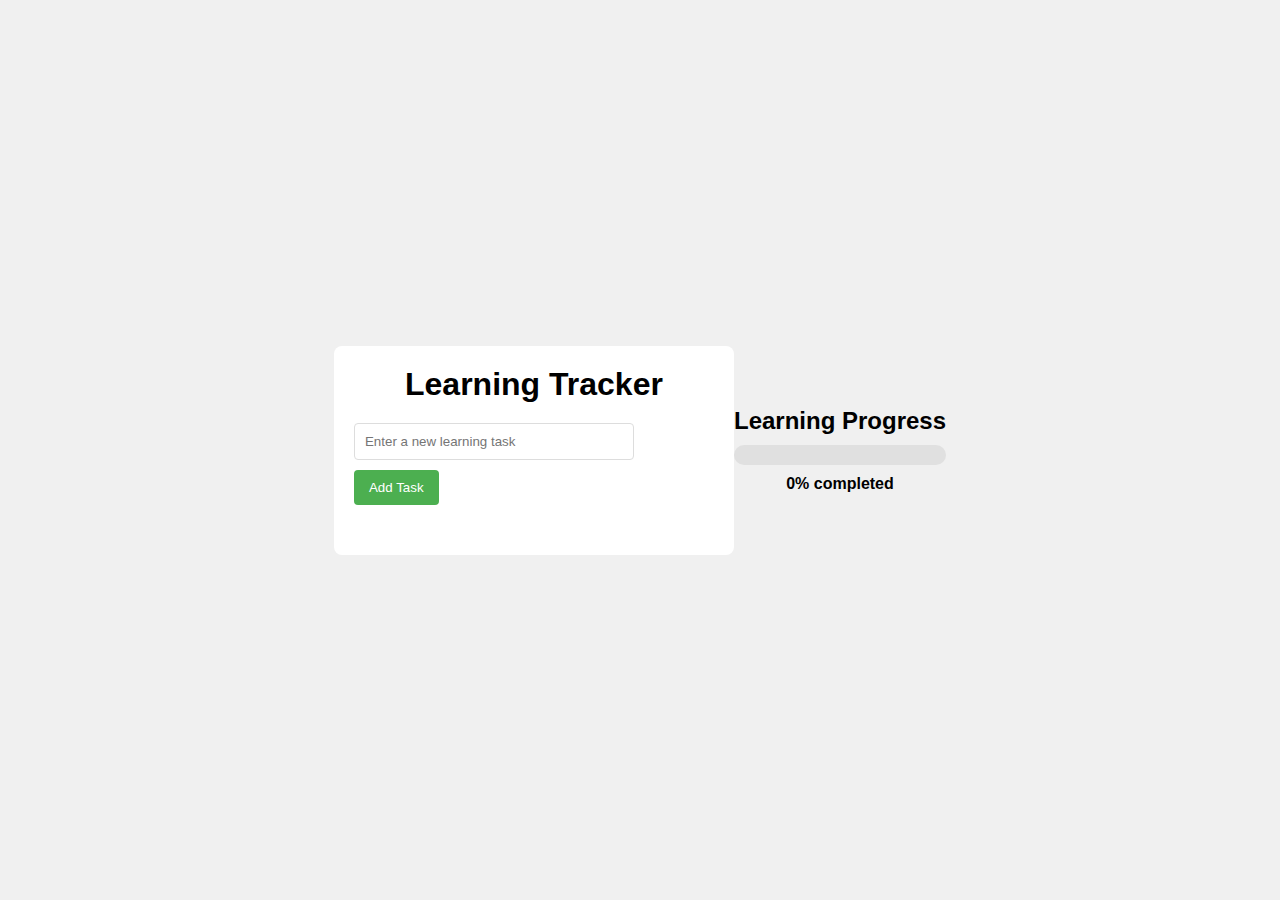
<file: index.html>
<!DOCTYPE html>
<html lang="en">
<head>
    <meta charset="UTF-8">
    <meta name="viewport" content="width=device-width, initial-scale=1.0">
    <title>Learning Tracker</title>
    <link rel="stylesheet" href="styles.css">
</head>
<body>
    <div class="container">
        <h1>Learning Tracker</h1>

        <div class="todo-section">
            <input type="text" id="taskInput" placeholder="Enter a new learning task">
            <button id="addTaskButton">Add Task</button>
            <ul id="taskList"></ul>
        </div>
    </div>

	<div class="progress-section">
		<h2>Learning Progress</h2>
		<div class="progress-container">
			<div id="progressBar"></div>
		</div>
		<p id="progressText">0% completed</p>
	</div>

    <script src="script.js"></script>
</body>
</html>
</file>
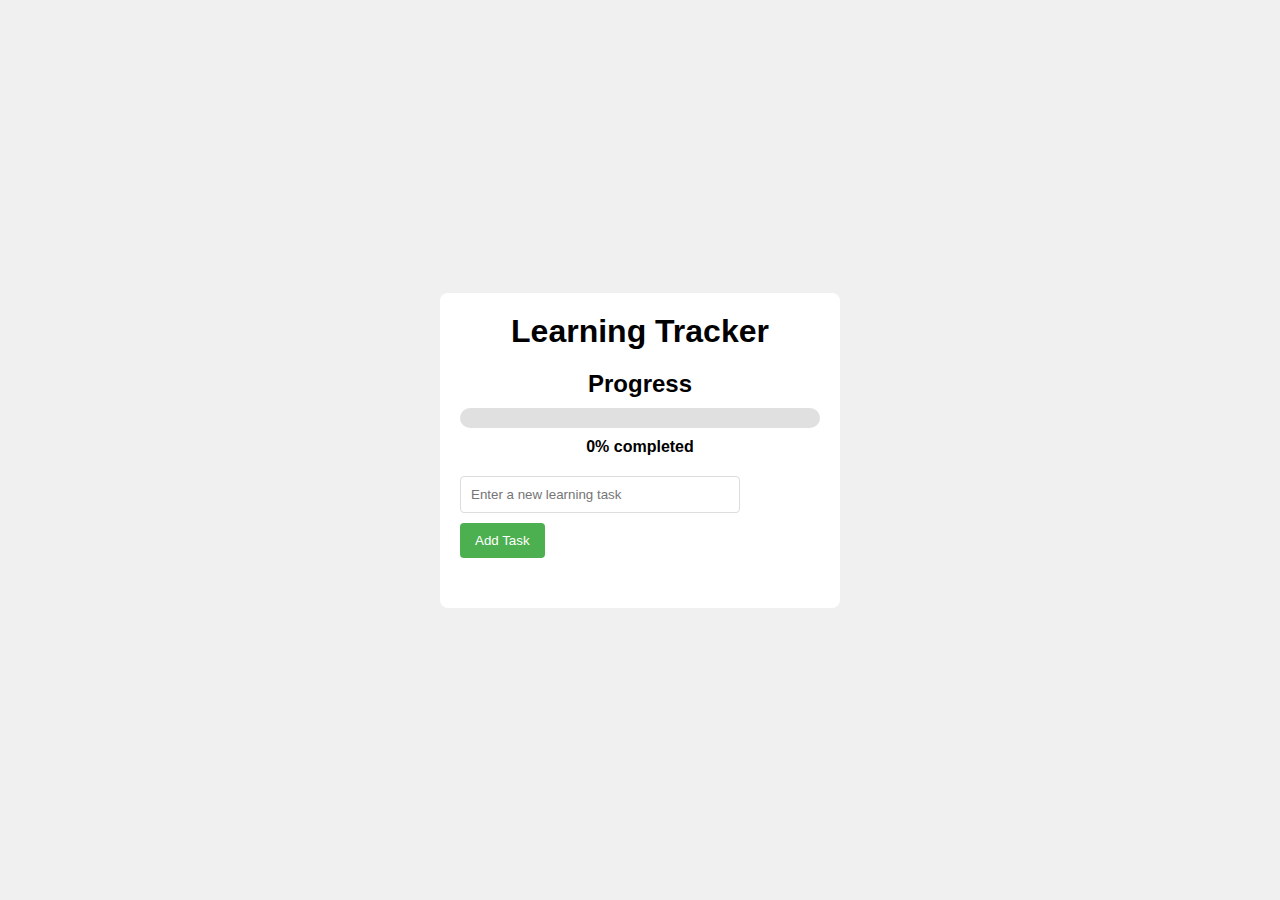
<file: docs/index.html>
<!DOCTYPE html>
<html lang="en">
<head>
    <meta charset="UTF-8">
    <meta name="viewport" content="width=device-width, initial-scale=1.0">
    <title>Learning Tracker</title>
    <link rel="stylesheet" href="styles.css">
</head>
<body>
    <div class="container">
        <h1>Learning Tracker</h1>

        <div class="progress-section">
            <h2>Progress</h2>
            <div class="progress-container">
                <div id="progressBar"></div>
            </div>
            <p id="progressText">0% completed</p>
        </div>

        <div class="todo-section">
            <input type="text" id="taskInput" placeholder="Enter a new learning task">
            <button id="addTaskButton">Add Task</button>
            <ul id="taskList"></ul>
        </div>
    </div>

	

    <script src="script.js"></script>
</body>
</html>
</file>
<file: styles.css>
* {
    margin: 0;
    padding: 0;
    box-sizing: border-box;
}

body {
    font-family: Arial, sans-serif;
    background-color: #f0f0f0;
    display: flex;
    justify-content: center;
    align-items: center;
    height: 100vh;
}

.container {
    background-color: white;
    padding: 20px;
    border-radius: 8px;
    width: 400px;
}

h1 {
    text-align: center;
    margin-bottom: 20px;
}

.todo-section {
    margin-bottom: 30px;
    align-items: center;
}

input[type="text"] {
    width: calc(100% - 80px);
    padding: 10px;
    margin-right: 10px;
    border-radius: 4px;
    border: 1px solid #ddd;
}

button {
    padding: 10px 15px;
    margin-top: 10px;
    border-radius: 4px;
    background-color: #4CAF50;
    color: white;
    border: none;
}

button:hover {
    background-color: #45a049;
}

ul {
    list-style-type: none;
    padding: 0;
}

li {
    display: flex;
    justify-content: space-between;
    align-items: center;
    background-color: #fafafa;
    border: 1px solid #ddd;
    margin-top: 10px;
    padding: 10px;
    border-radius: 4px;
}

button.delete-btn {
    background-color: #f44336;
}

button.delete-btn:hover {
    background-color: #e53935;
}

.progress-section {
    text-align: center;
    margin-top: 20px;
    margin-bottom: 20px;
}

.progress-container {
    width: 100%;
    height: 20px;
    background-color: #e0e0e0;
    border-radius: 10px;
    margin-top: 10px;
    margin-bottom: 10px;
}

#progressBar {
    height: 100%;
    background-color: #4CAF50;
    border-radius: 10px;
}

#progressText {
    font-weight: bold;
}
</file>
<file: docs/styles.css>
* {
    margin: 0;
    padding: 0;
    box-sizing: border-box;
}

body {
    font-family: Arial, sans-serif;
    background-color: #f0f0f0;
    display: flex;
    justify-content: center;
    align-items: center;
    height: 100vh;
}

.container {
    background-color: white;
    padding: 20px;
    border-radius: 8px;
    width: 400px;
}

h1 {
    text-align: center;
    margin-bottom: 20px;
}

.todo-section {
    margin-bottom: 30px;
    align-items: center;
}

input[type="text"] {
    width: calc(100% - 80px);
    padding: 10px;
    margin-right: 10px;
    border-radius: 4px;
    border: 1px solid #ddd;
}

button {
    padding: 10px 15px;
    margin-top: 10px;
    border-radius: 4px;
    background-color: #4CAF50;
    color: white;
    border: none;
}

button:hover {
    background-color: #45a049;
}

ul {
    list-style-type: none;
    padding: 0;
}

li {
    display: flex;
    justify-content: space-between;
    align-items: center;
    background-color: #fafafa;
    border: 1px solid #ddd;
    margin-top: 10px;
    padding: 10px;
    border-radius: 4px;
}

button.delete-btn {
    background-color: #f44336;
}

button.delete-btn:hover {
    background-color: #e53935;
}

.progress-section {
    text-align: center;
    margin-top: 20px;
    margin-bottom: 20px;
}

.progress-container {
    width: 100%;
    height: 20px;
    background-color: #e0e0e0;
    border-radius: 10px;
    margin-top: 10px;
    margin-bottom: 10px;
}

#progressBar {
    height: 100%;
    background-color: #4CAF50;
    border-radius: 10px;
}

#progressText {
    font-weight: bold;
}
</file>
